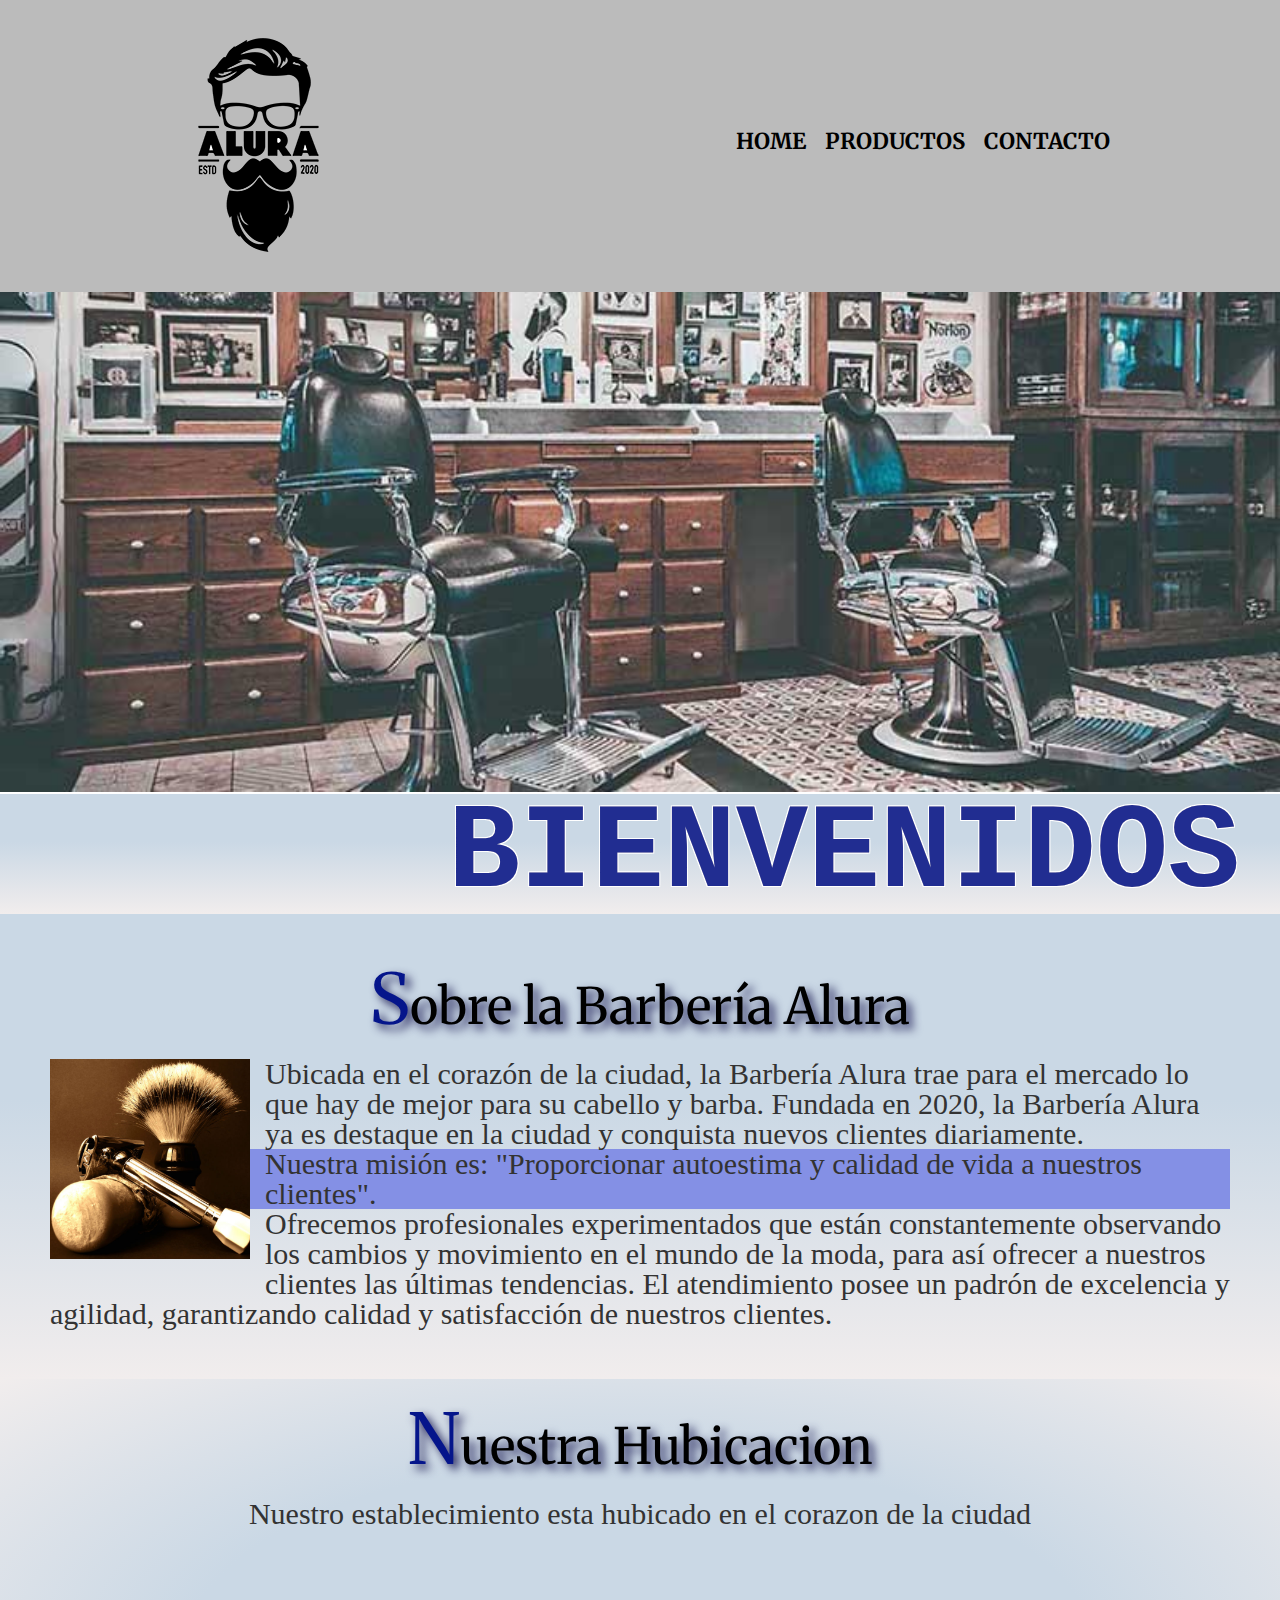
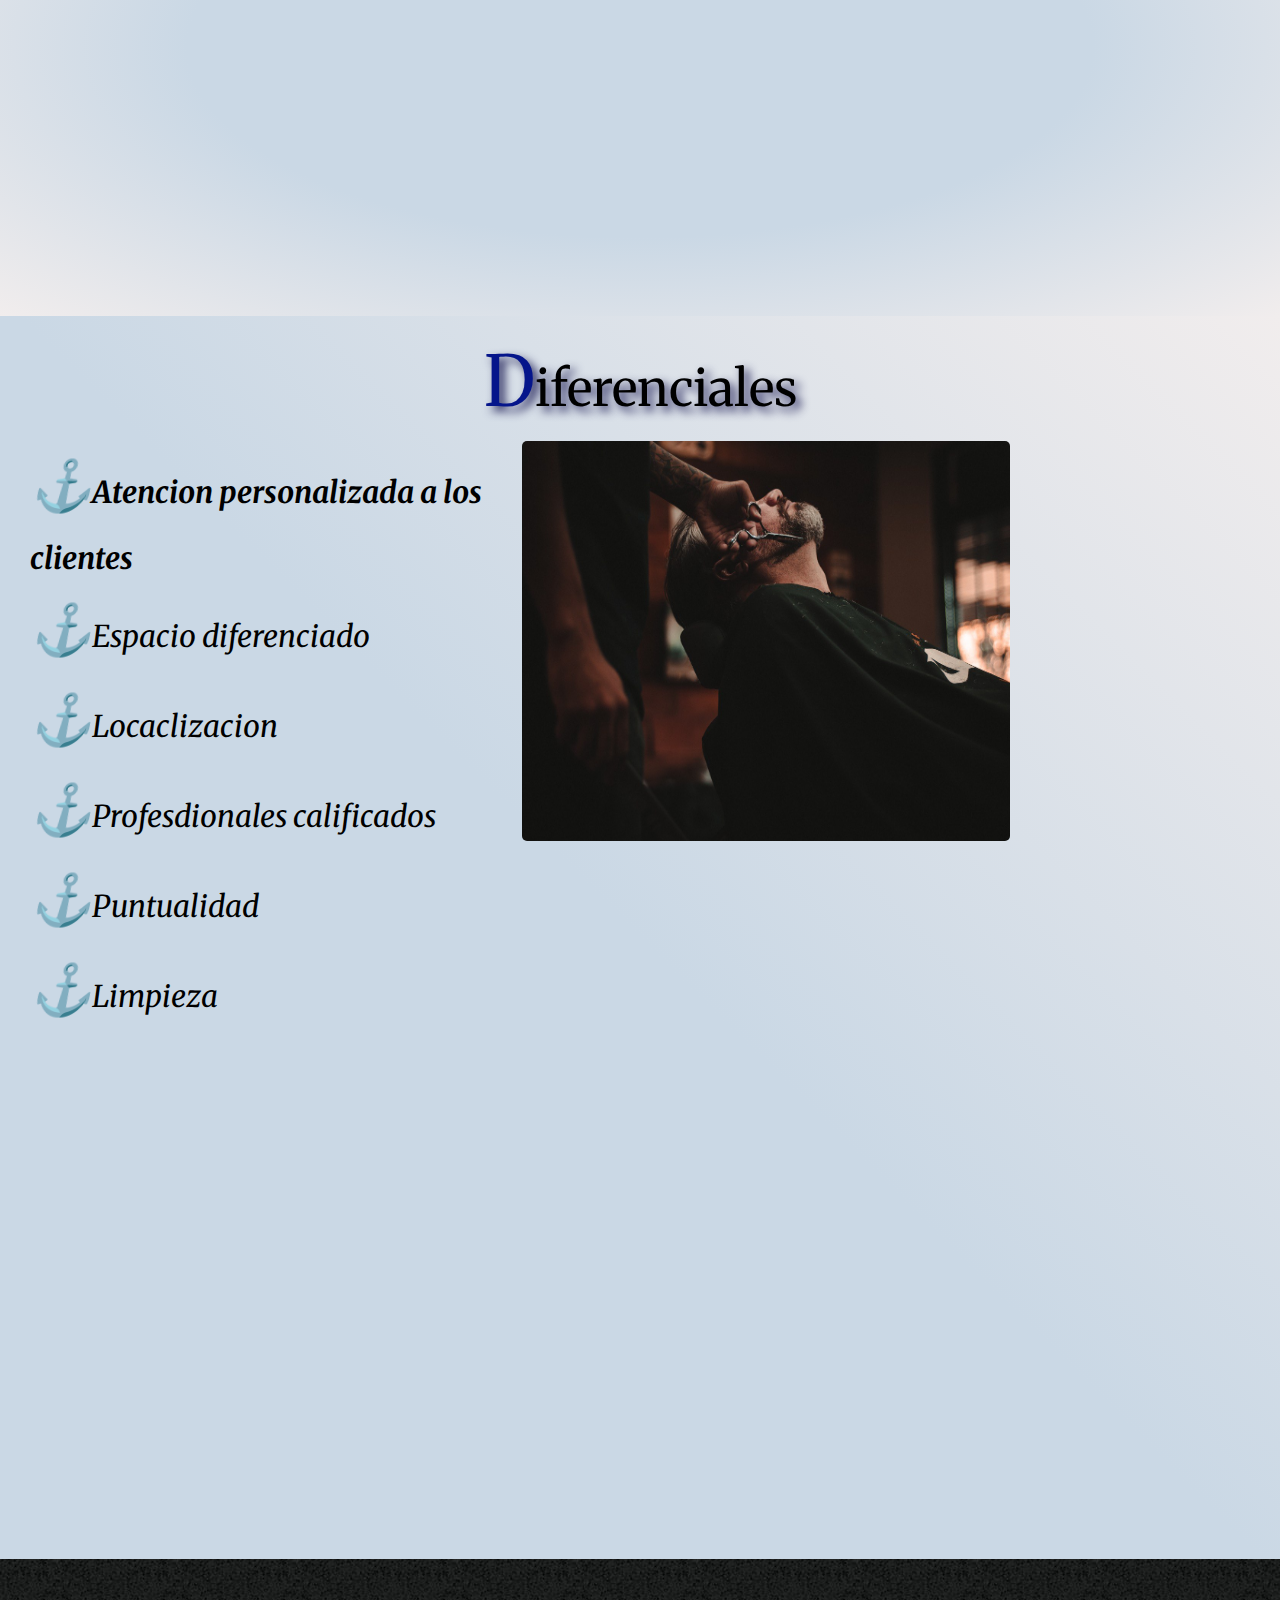
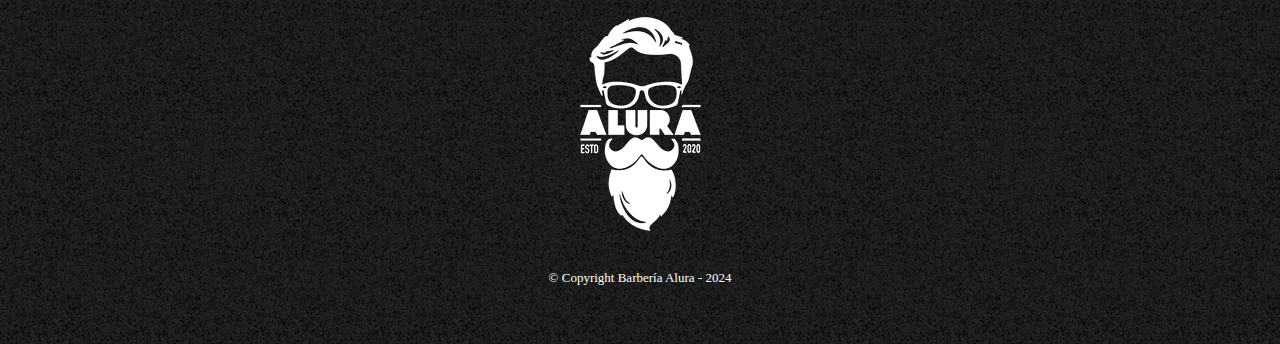
<file: index.html>
<!DOCTYPE html>
<html lang="en">

<head>
  <meta charset="UTF-8" />
  <meta name="viewport" content="width=device-width, initial-scale=1.0" />
  <link rel="stylesheet" href="reset.css" />
  <link rel="stylesheet" href="estilo.css" />
  <link rel="preconnect" href="https://fonts.googleapis.com" />
  <link rel="preconnect" href="https://fonts.gstatic.com" crossorigin />
  <link href="https://fonts.googleapis.com/css2?family=Antic+Slab&family=Merriweather&display=swap" rel="stylesheet" />
  <title>Barberia SAMSITO</title>
</head>

<body>
  <header>
    <div class="caja">
      <h1><img class="logos-alura" id="img-logo" src="imagenes/logo.png" /></h1>
      <nav>
        <ul>
          <li><a href="index.html">Home</a></li>
          <li><a href="productos.html">Productos</a></li>
          <li><a href="contacto.html">Contacto</a></li>
        </ul>
      </nav>
    </div>
  </header>
  <section class="salon"> 
    <img id="banner" src="imagenes/banner.jpg" alt="salon de barberia" />
  </section>

  <main>
    <section class="agua">
      <h4 class="tex">BIENVENIDOS</h4>
      <h4 class="texdec">BIENVENIDOS</h4>
    </section>

    <section class="contenedor">
      <h2 class="titu-centro">Sobre la Barbería Alura</h2>
      <img class="utensilios" src="imagenes/utensilios.jpg" alt="herramientas de cortes" />

      <p>
        Ubicada en el corazón de la ciudad, la
        <strong> Barbería Alura </strong> trae para el mercado lo que hay de
        mejor para su cabello y barba. Fundada en 2020, la Barbería Alura ya
        es destaque en la ciudad y conquista nuevos clientes diariamente.
      </p>
      <p>
        <em>Nuestra misión es:
          <strong>"Proporcionar autoestima y calidad de vida a nuestros
            clientes"</strong>.</em>
      </p>
      <p>
        Ofrecemos profesionales experimentados que están constantemente
        observando los cambios y movimiento en el mundo de la moda, para así
        ofrecer a nuestros clientes las últimas tendencias. El atendimiento
        posee un padrón de excelencia y agilidad, garantizando calidad y
        satisfacción de nuestros clientes.
      </p>
    </section>
    <section class="mapa">
      <h3 class="titu-centro">Nuestra Hubicacion</h3>
      <p>Nuestro establecimiento esta hubicado en el corazon de la ciudad</p>
      <div class="mapa-contenido">
        <iframe
          src="https://www.google.com/maps/embed?pb=!1m18!1m12!1m3!1d5170.952431210965!2d-46.636419891806725!3d-23.589426075018817!2m3!1f0!2f0!3f0!3m2!1i1024!2i768!4f13.1!3m3!1m2!1s0x94ce5a2b2ed7f3a1%3A0xab35da2f5ca62674!2sCaelum%20-%20Education%20and%20Innovation!5e0!3m2!1ses!2spe!4v1706755402158!5m2!1ses!2spe"
          width="90%" height="300" style="border: 0" allowfullscreen="" loading="lazy"
          referrerpolicy="no-referrer-when-downgrade"></iframe>
      </div>
    </section>
    <section class="diferenciales">
      <h3 class="titu-centro">Diferenciales</h3>
      <ul class="informacion">
        <li class="items">Atencion personalizada a los clientes</li>
        <li class="items">Espacio diferenciado</li>
        <li class="items">Locaclizacion</li>
        <li class="items">Profesdionales calificados</li>
        <li class="items">Puntualidad</li>
        <li class="items">Limpieza</li>
      </ul>
      <img class="barbero" src="imagenes/diferenciales.jpg" alt="barbero" />
      <div class="video">
        <iframe width="760" height="400" src="https://www.youtube.com/embed/8pWtdanVz3I?si=L-SUWhnrDY67hvuP"
          title="YouTube video player" frameborder="0"
          allow="accelerometer; autoplay; clipboard-write; encrypted-media; gyroscope; picture-in-picture; web-share"
          allowfullscreen></iframe>
      </div>
    </section>
  </main>
  <footer>
    <img class="logos-alura" src="imagenes/logo-blanco.png" />
    <p class="copyright">&copy Copyright Barbería Alura - 2024</p>
  </footer>
</body>

</html>
</file>
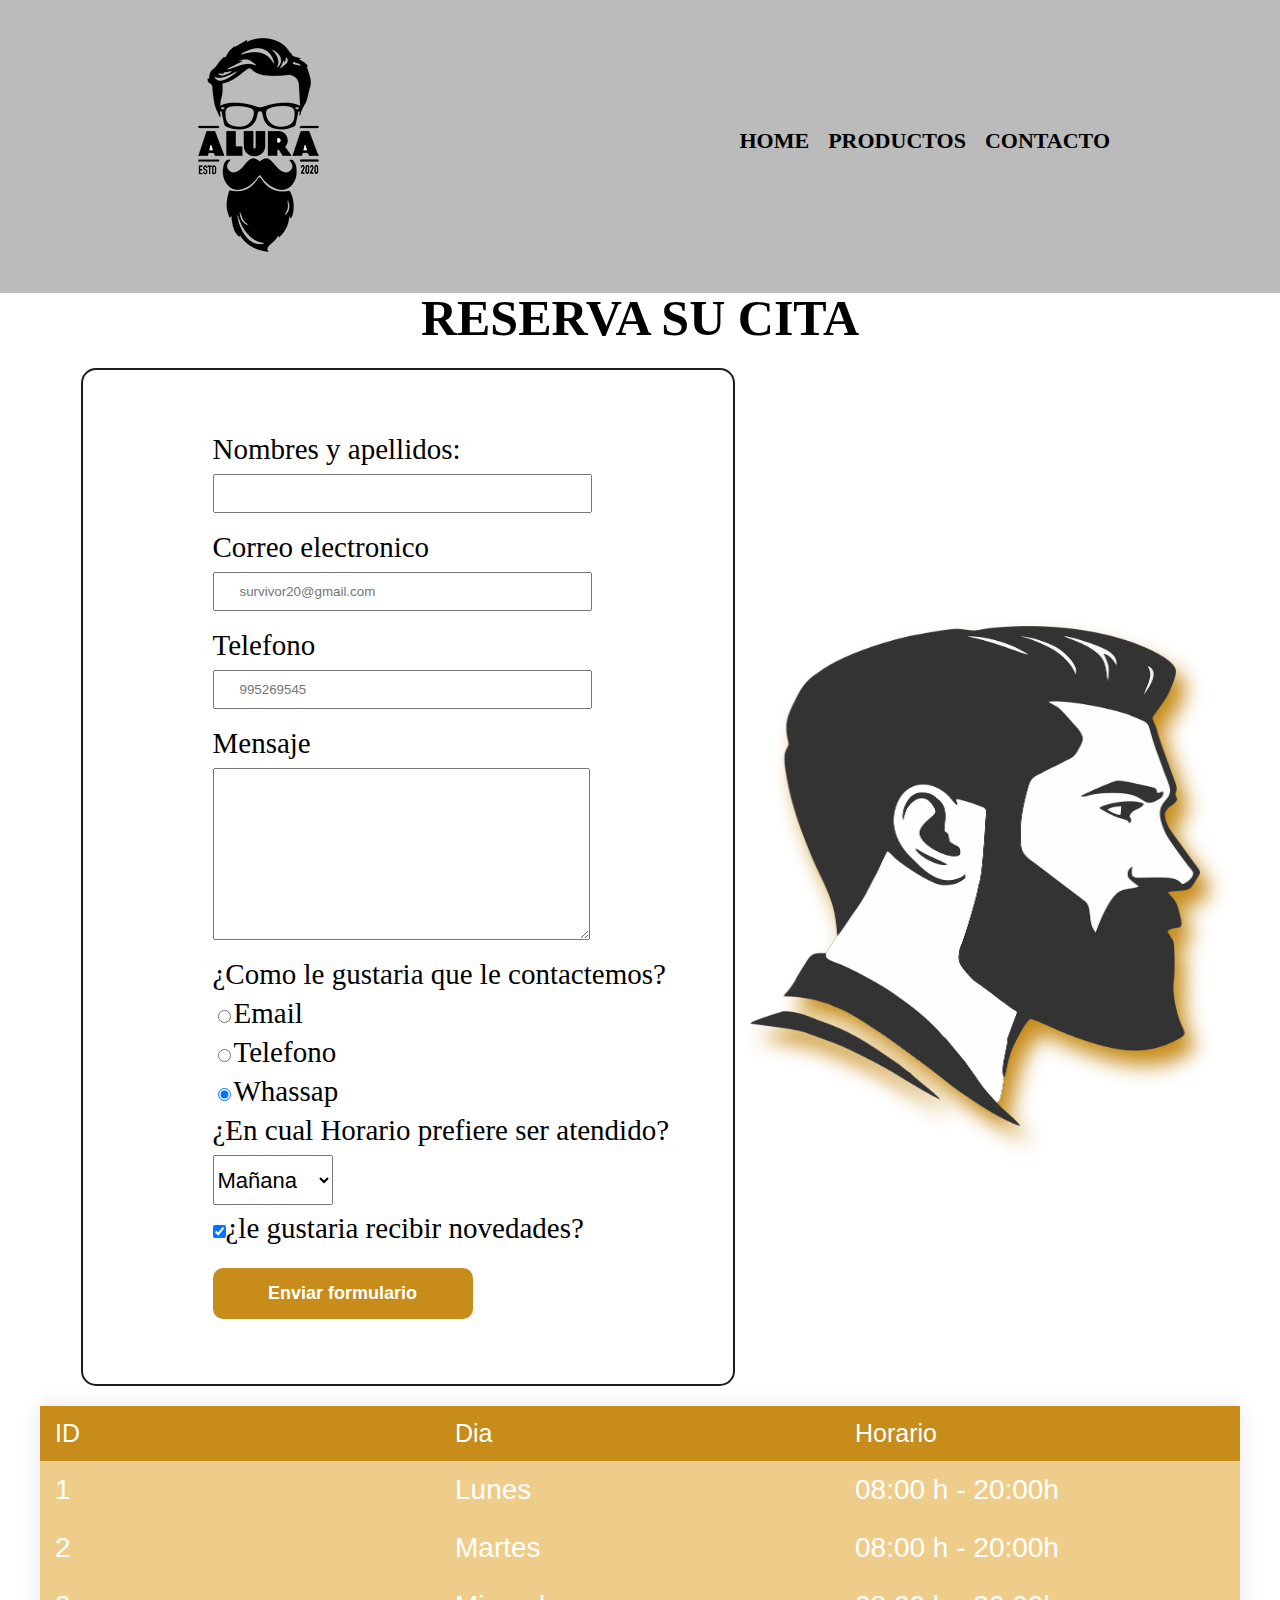
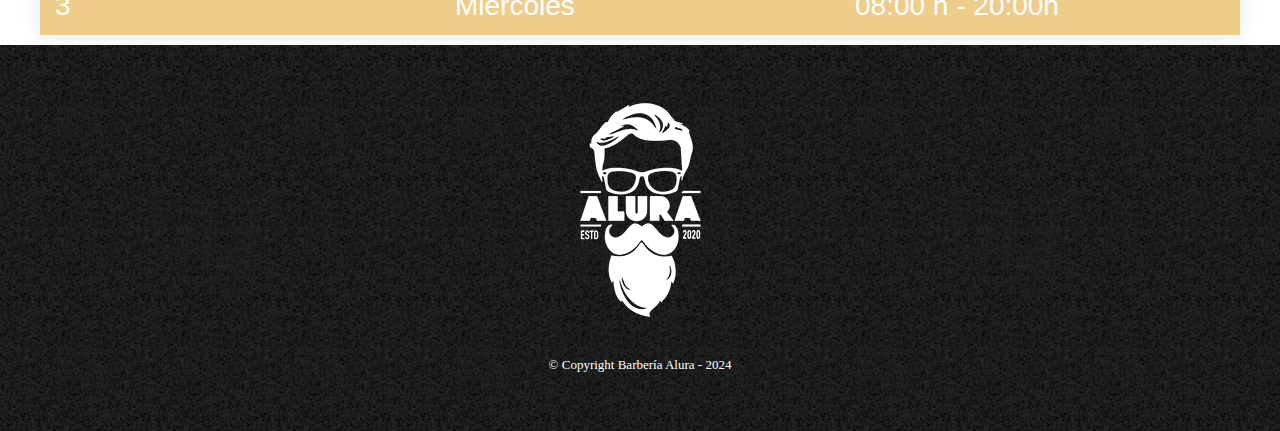
<file: contacto.html>
<!DOCTYPE html>
<html lang="en">

<head>
    <meta charset="UTF-8" />
    <meta name="viewport" content="width=device-width, initial-scale=1.0" />
    <link rel="stylesheet" href="reset.css" />
    <link rel="stylesheet" href="contac.css" />
    <title>Contactos Barberia Alura</title>
</head>

<body>
    <header>
        <div class="caja">
            <h1><img class="logos-alura" src="imagenes/logo.png" alt="imagen de logo de barberia alura" /></h1>
            <nav>
                <ul>
                    <li><a href="index.html">Home</a></li>
                    <li><a href="productos.html">Productos</a></li>
                    <li><a href="contacto.html">Contacto</a></li>
                </ul>
            </nav>
        </div>
    </header>
    <main>
        <div class="titulo">
            <h2>RESERVA SU CITA</h2> 
        </div>
        
        <section class="contenedor-general">
            <section class="formula">
                <form class="for">
                    <label for="nombreapellido">Nombres y apellidos:</label>
                    <input type="text" id="nombreapellido" class="patron" required />
        
                    <label for="correo">Correo electronico</label>
                    <input type="email" id="correo" class="patron" required placeholder="survivor20@gmail.com" />
                    <label for="telefono">Telefono</label>
                    <input type="tel" id="telefono" class="patron" required placeholder="995269545" />
                    <label for="mensaje">Mensaje</label>
                    <textarea name="" class="patron" id="mensajes" cols="70" rows="10" required></textarea>
                    <fieldset>
                        <!-- ayuda agrupar el "fieldset" y el navegador lo reconoce-->
                        <legend>¿Como le gustaria que le contactemos?</legend>
                            <label for="ra-email"><input type="radio" name="contacto" id="ra-email"
                                    value="email" />Email</label>
        
                            <label for="ra-telefono"><input type="radio" name="contacto" id="ra-telefono"
                                    value="telefono" />Telefono</label>
        
                            <label for="ra-wassap"><input type="radio" name="contacto" id="ra-wassap" value="wassap"
                                    checked />Whassap</label>
                    </fieldset>
        
                    <fieldset>
                        <legend>¿En cual Horario prefiere ser atendido?</legend>
                        <select>
                            <option value="">Mañana</option>
                            <option value="">Tarde</option>
                            <option value="">Noche</option>
                        </select>
                    </fieldset>
                    <label><input class="check" type="checkbox" checked />¿le gustaria recibir
                        novedades?</label>
                    <input type="submit" value="Enviar formulario" class="enviar" onclick="compras10()" />
                </form> 
            </section>
           
            <article class="imag">
                <img class="logo-sesion" src="imagenes/barba-modelo.png" alt="">
            </article>
        </section>
        
        <section class="medio">
            <table>
                <thead>
                    <tr>
                        <th>ID</th>
                        <th>Dia</th>
                        <th>Horario</th>
                    </tr>
                </thead>
                <tbody>
                    <tr>
                        <td>1</td>
                        <td>Lunes</td>
                        <td>08:00 h - 20:00h</td>
                    </tr>
                    <tr>
                        <td>2</td>
                        <td>Martes</td>
                        <td>08:00 h - 20:00h</td>
                    </tr>
                    <tr>
                        <td>3</td>
                        <td>Miercoles </td>
                        <td>08:00 h - 20:00h</td>
                    </tr>
                </tbody>
    
            </table>

        </section>
        
    </main>

    <footer>
        <img class="logos-alura" src="imagenes/logo-blanco.png" alt="imagen de logo de barberia alura" />
        <p class="copyright">&copy Copyright Barbería Alura - 2024</p>
    </footer>
    <script src="mensaje.js"></script>
</body>

</html>
</file>
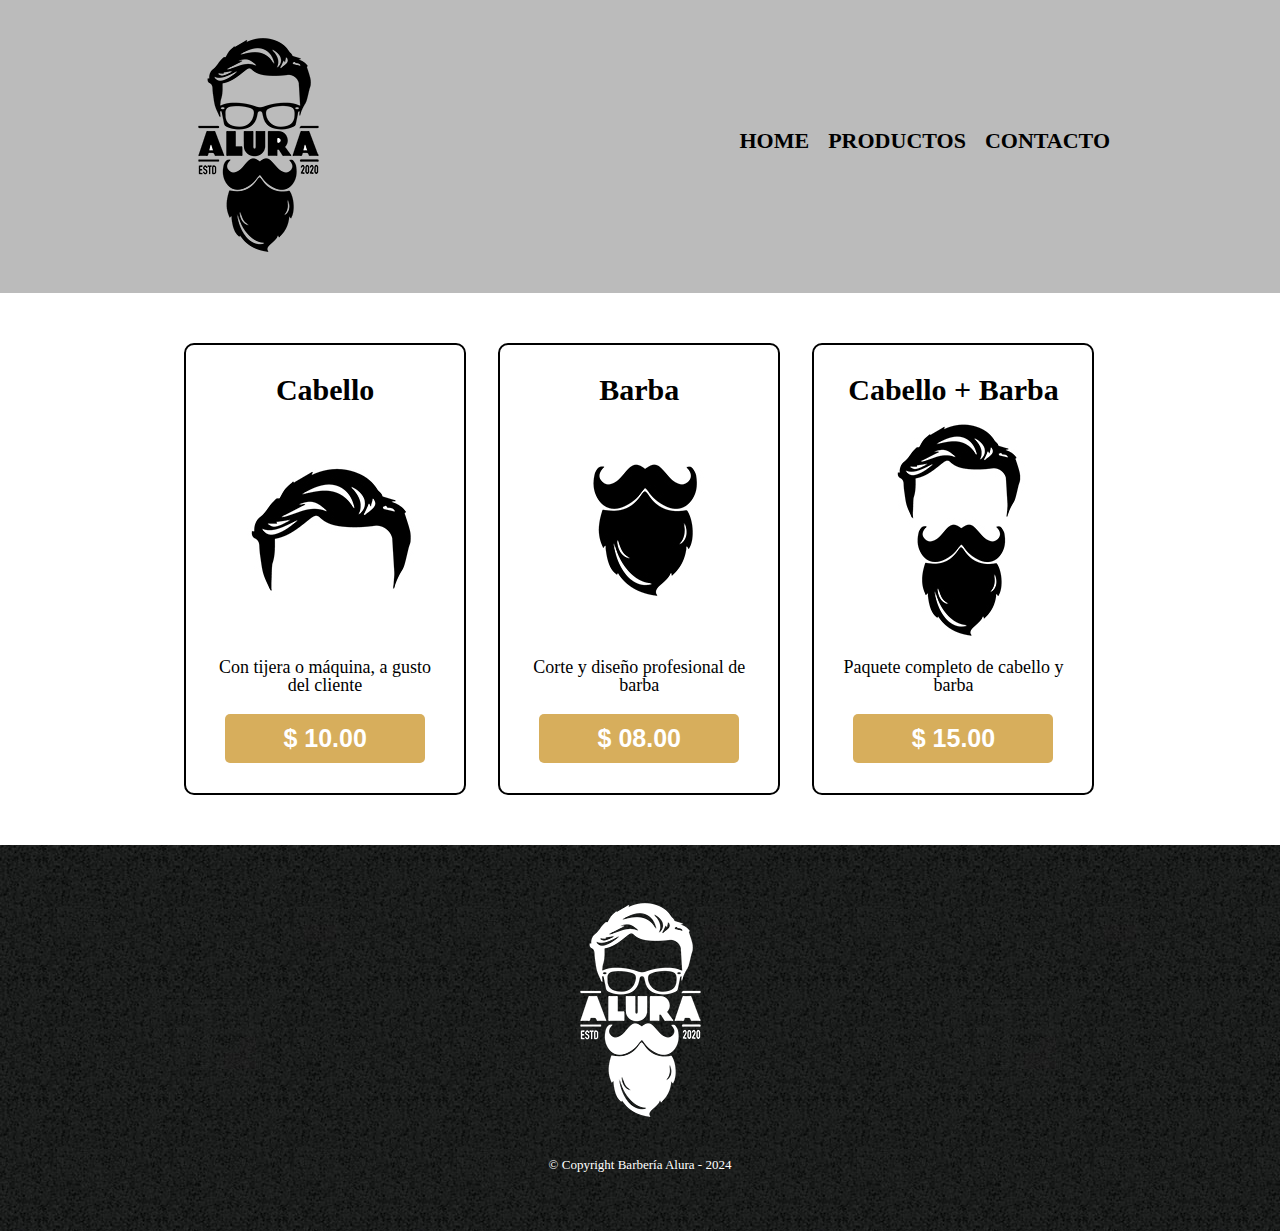
<file: productos.html>
<!DOCTYPE html>
<html lang="en">
  <head>
    <meta charset="UTF-8" />
    <meta name="viewport" content="width=device-width, initial-scale=1.0" />
    <link rel="stylesheet" href="reset.css" />
    <link rel="stylesheet" href="produc.css" />
    <title>Productos Barberia Alura</title>
  </head>
  <body>
    <header>
        <div class="caja">
            <h1><img class="logos-alura"  src="imagenes/logo.png"></h1>
            <nav>
                <ul>
                    <li><a href="index.html">Home</a></li>
                    <li><a href="productos.html">Productos</a></li>
                    <li><a href="contacto.html">Contacto</a></li>
                </ul>
            </nav>
        </div>
    </header>


    <main>
        <ul class="productos">
            <li>
                <h2>Cabello</h2>
                <img src="imagenes/cabello.jpg">
                <p class="producto-descripcion">Con tijera o máquina, a gusto del cliente</p>
                <button onclick="compra1()" class="producto-precio">$ 10.00</button>
            </li>
            <li>
                <h2>Barba</h2>
                <img src="imagenes/barba.jpg">
                <p class="producto-descripcion">Corte y diseño profesional de barba</p>
                <button onclick="compra2()" class="producto-precio">$ 08.00</button>
            </li>
            <li>
                <h2>Cabello + Barba</h2>
                <img src="imagenes/cabello+barba.jpg">
                <p class="producto-descripcion">Paquete completo de cabello y barba</p>
                <button onclick="compra3()" class="producto-precio">$ 15.00</button>
            </li>
        </ul>
    </main>


    <footer>
        <img class="logos-alura" src="imagenes/logo-blanco.png">
        <p class="copyright">&copy Copyright Barbería Alura - 2024</p>
    </footer>
    <script src="mensaje.js"></script>
</body>
</html>
</file>
<file: estilo.css>
body {
  font-family: "Antic Slab", serif;
  font-family: "Merriweather", serif;
}

img+p+p {
  background: rgb(132, 144, 229);
  /*aca estamos especificando que solo despues del primer img y despues de una p 
  que le orne de color amarillo*/
}

.logos-alura{
  transition: 2.5s all;
  cursor: pointer;
}
.logos-alura:hover{
   
  background: #a5a7a5;
  border-radius: 50px ;
  /* esto quiere decir aumenta el tamaño en 125% mas  */
  transform: scale(1.15);
  
}
/* todo esto es menu */
header {
  background-color: #bbbbbb;
  padding: 20px 0;
}

.caja {
  width: 940px;
  position: relative;
  margin: 0 auto;
}

nav {
  position: absolute;
  top: 110px;
  right: 0;
}

nav li {
  display: inline;
  margin: 0 0 0 15px;
}

nav a {
  text-transform: uppercase;
  color: #000000;
  font-weight: bold;
  font-size: 22px;
  text-decoration: none;
  transition: 1.5s all;
  
}

nav a:hover {
  color: #c78c19;
  text-decoration: underline;
  font-size:28px ;
}

/* hasta aca hasta arriba es del menu */

.titu-centro {
  font-size: 50px;
  text-align: center;
  margin: 0 0 25px 0;
  clear: left;
  text-shadow: 5px 5px 10px rgb(31, 31, 87);
}

.titu-centro:hover {
  /* color: rgba(0, 0, 0, 0.7); */
  color: rgba(5, 21, 139,0.85);
  transition: 400ms;
}

.utensilios {
  width: 200px;
  float: left;
  margin: 0 15px 15px 0;
}

.contenedor {
  background: linear-gradient(rgb(202, 216, 229) 40%, rgb(241, 237, 237));
  padding: 50px;
}

p {
  font-family: Cambria, Cochin, Georgia, Times, "Times New Roman", serif;
  font-size: 30px;
  color: #333333;
}

iframe {
  margin: 30px 5%;
}

.mapa {
  padding: 25px;
  background: radial-gradient(rgb(202, 216, 229) 50%, rgb(241, 237, 237));
}

.mapa p {
  text-align: center;
}

.mapa-contenido {
  width: 940px;
  margin: 0 auto;
}

.diferenciales {
  background: linear-gradient(45deg,
      rgb(202, 216, 229) 50%,
      rgb(241, 237, 237));
  padding: 30px;
  /* box-shadow: inset 0 0 15px rgb(113, 121, 239); */
}

#banner {
  width: 100%;
  height: 500px;
 
  
}

.barbero {
  width: 40%;
  height: 400px;
  border-radius: 5px;
  cursor: pointer;
  
}

.barbero:hover {
  border-radius: 25px;
  opacity: 0.75;
  transition: 400ms;
  box-shadow: 1px 5px 5px 5px rgb(51, 17, 244);
}

.items:first-child {
  /*esto hace referencia a l primer hijo o primer seudoclase*/
  font-weight: bold;
}

.items {
  font-style: italic;
  line-height: 1.8;
}

.items::before {
  content: "⚓";
  font-size: 50px;
}

.informacion {
  /*  esto que solo ocupe los caracteres o su contenido que tiene ...ya que
     por defecto el ul ocupado toda una linea y hace un salto de linea */
  display: inline-block;
  vertical-align: top;
  width: 40%;
  margin-right: 10% 10%;
  font-size: 30px;
}

.video {
  width: 760px;
  margin: 1em auto;
}

footer {
  text-align: center;
  background: url(imagenes/bg.jpg);
  padding: 40px;
}

.copyright {
  color: #ffffff;
  font-size: 13px;
  margin: 20px;
}

.titu-centro:first-letter {
  /*afecta solo primera letra */
  /* font-weight: bold; */
  color: rgb(5, 21, 139);
  font-size: 70px;
}

@media screen and (max-width: 480px) {
  h1 {
    text-align: center;
  }

  nav {
    position: static;
  }


  .caja,
  .contenedor,
  .mapa-contenido,
  iframe,
  .barbero {
    width: auto;
  }

  .barbero,
  .informacion {
    width: 100%;
  }
}

h4{
	
	font-family: courier,arial,helvética;
	color: rgb(22, 138, 184);
	font-size: 120px;
	position: absolute;
 margin-left: 35%;
 margin-right: 50px;
 font-weight: 550;
}
.agua{
  height: 120px;
  background: linear-gradient(rgb(202, 216, 229) 40%, rgb(241, 237, 237));
}
.agua:hover{
  cursor: pointer;
}
.tex{
	
	color: #c2b6b6;
	text-shadow: -1px -1px 0 white,
	1px -1px 0 white,
	1px 1px 0 white ,
	-1px 1px 0 white 

}
.texdec{
	
	color:rgba(5, 21, 139,0.85);
	animation: texdec 3s ease-in-out infinite;
}
@keyframes texdec{
	0%,100%{
		clip-path: polygon(
			0% 47%,
			10% 48%,
			33% 54%,
			54% 68%,
			76% 61%,
			84% 59%, 
			100% 52%,
			100% 100%,
			0% 100%
		);
	}
	50%{
		clip-path: polygon(
			0% 60%,
			15% 65%,
			34% 66%,
			51% 62%,
			67% 58%,
			84% 45%,
			100% 46%,
			100% 100%,
			0% 100%
		);
	}
}
</file>
<file: contac.css>
header {
  background-color: #bbbbbb;
  padding: 20px 0;
}

.contenedor-general {
  margin-top: 25px;
  align-items: center;
  justify-content: center;
  display: flex;
  
}
.logo-sesion {
  width: 450px;
  height: 500px;
  
  filter: drop-shadow( 10px 15px 10px #c78c19 );
  /* filter: drop-shadow( 10px 10px 10px hsl(0deg 0% 0% /0.5)); */
}

.medio {
  margin-top: 20px;
  background:#eac16e;
}

h2 {
  text-align: center;
  font-weight: bold;
  font-size: 50px;
}

.logos-alura {
  transition: 2.5s all;
  cursor: pointer;
}

.logos-alura:hover {
  background: #a5a7a5;
  border-radius: 50px;
  /* esto quiere decir aumenta el tamaño en 115% mas  */
  transform: scale(1.15);
}

.caja {
  width: 940px;
  position: relative;
  margin: 0 auto;
 
}

nav {
  position: absolute;
  top: 110px;
  right: 0;
}

nav li {
  display: inline;
  margin: 0 0 0 15px;
}

nav a {
  text-transform: uppercase;
  color: #000000;
  font-weight: bold;
  font-size: 22px;
  text-decoration: none;
  transition: 1.5s all;
}

nav a:hover {
  color: #c78c19;
  text-decoration: underline;
  font-size: 28px;
}


footer {
  text-align: center;
  background: url(imagenes/bg.jpg);
  padding: 40px;
}

.copyright {
  color: #ffffff;
  font-size: 13px;
  margin: 20px;
}

main {
  width: 1200px;
  margin: 0 auto;
}


form label,
form legend {
  display: block;
  font-size: 29px;
  margin: 0 0 10px;
}
select{
  width: 120px;
  height: 50px;
  font-size: 22px;
}


.patron {
  display: block;
  margin: 0 0 20px;
  padding: 10px 25px;
  width: 50%;
  
}


form {
  margin: 40px 0;
  width: 650px;
}
.imag{
  margin-left: 15px;
}

.formula {
  border: 2px solid #1e1d1b;
  border-radius: 15px;
  transition: 500ms;
}
.formula:hover{
  border:4px solid #c78c19;

}
.for {
  margin: 10% 20%;
}

.check {
  margin: 20px 0;
  
}

.enviar {
  width: 40%;
  padding: 15px 0;
  font-size: 18px;
  font-weight: bold;
  color: white;
  background-color: #c78c19;
  border: none;
  border-radius: 10px;
  transition: 2.5s all;
  cursor: pointer;

  /* "all" significa para todas las propiedades */
}

.enviar:hover {
  background: #088c19;
  /* esto quiere decir aumenta el tamaño en 125% mas  */
  transform: scale(1.25);
}

table {
  /* "margin es espaciado exterior" */
  margin: 10px auto;
  width: 100%; 
  table-layout: fixed;
  font-family: sans-serif;
  font-weight: 100;
  border-collapse: collapse;
  overflow: hidden;
  box-shadow: 0 0 20px rgba(0, 0, 0, 0.1);
  cursor: pointer;
}
th,td {
  background-color: #ffffff33;
  padding: 15px;
  color: #fff;
  font-size: 28px;
}
th{
  text-align: left;
}
thead,th {
  background-color: #c78c19;
  font-size: 25px;
}
tbody tr:hover{
  background-color: #ffffff4d;
}
tbody td{
  position: relative;
}
tbody td:hover:before{
  content:"";
  position: absolute;
  background-color: #ffffff33;
  left: 0;
  right: 0;
  top:-9999px;
  bottom:-9999px;
  z-index:1;
  /*  ojo z-index:-1; */
}
@media screen and (max-width: 480px) {
  h1 {
    text-align: center;
  }

  nav {
    position: static;
  }
.contenedor-general{
  width: 450px;
  display: inline-block;
}
h2{
  text-align: left;
}
.logo-sesion{
  width: 65%;
  height: 65%;
  margin: 10%;
}
.imag{
  width: 450px;
}
.patron{
  width: 35%;
}

form legend,label {
  overflow-wrap: break-word;
  width: 330px;
  font-size: 15pxpx;
  margin: 0 0 10px;
}

  .caja{
    width: auto;
  }
  .medio{
    width: 400px;
    margin:1%;
  }

 
}
</file>
<file: produc.css>
header {
  background-color: #BBBBBB;
  padding: 20px 0;
}
.logos-alura{
  transition: 2.5s all;
  cursor: pointer;
}
.logos-alura:hover{
   
  background: #a5a7a5;
  border-radius: 50px ;
  /* esto quiere decir aumenta el tamaño en 125% mas  */
  transform: scale(1.15);
  
}
.caja{
  width: 940px;
  position: relative;
  margin: 0 auto;
  
}

nav{
  position: absolute;
  top:110px;
  right: 0;
}

nav li{
  display: inline;
  margin: 0 0 0 15px;
}


nav a {
  text-transform: uppercase;
  color: #000000;
  font-weight: bold;
  font-size: 22px;
  text-decoration: none;
  transition: 1.5s all;
  
}

nav a:hover {
  color: #c78c19;
  text-decoration: underline;
  font-size:28px ;
}

.productos{
  width: 940px;
  margin: 0 auto;
  padding: 50px;
}

.productos li{
  display: inline-block;
  text-align: center;
  width: 30%;
  vertical-align: top;
  margin: 0 1.5%;
  padding: 30px 20px;
  box-sizing: border-box;
  border: 2px solid #000000;
  border-radius: 10px;
}

.productos li:hover{
  border-color:#c78c19;
}

.productos li:active{
  border-color:#088c19;
}

.productos h2{
  font-size: 30px;
  font-weight: bold;
}

.productos li:hover h2{
  font-size: 33px;
}

.producto-descripcion{
  font-size: 18px;
}

/* Estilos base del botón */
.producto-precio {
  
  width: 200px;
  margin-top: 20px;
  display: inline-block;
  padding: 10px 20px;
  background-color: #d7ae5c; /* Color de fondo del botón */
  color: #fff; /* Color del texto del botón */
  border: none;
  border-radius: 5px;
  font-size: 25px;
  cursor: pointer;
  font-weight: bold;
  text-align: center;
  text-decoration: none;
 font-family:'Franklin Gothic Medium', 'Arial Narrow', Arial, sans-serif;
  transition: background-color 0.3s ease; /* Transición suave para el cambio de color de fondo */
}

/* Estilos al pasar el mouse sobre el botón */
.producto-precio:hover {
  background-color: #c78c19; /* Cambia el color de fondo al pasar el mouse */
}

footer{
  text-align: center;
  background: url(imagenes/bg.jpg);
  padding:40px;
}

.copyright{
  color:#FFFFFF;
  font-size: 13px;
  margin:20px;
}
@media screen and (max-width: 480px) {
  h1 {
    text-align: center;
  }

  nav {
    position: static;
  }


  .caja{
    width: auto;
  }
  .productos li{
    display: block;
    margin-top: 15px;
  }

  
}
</file>
